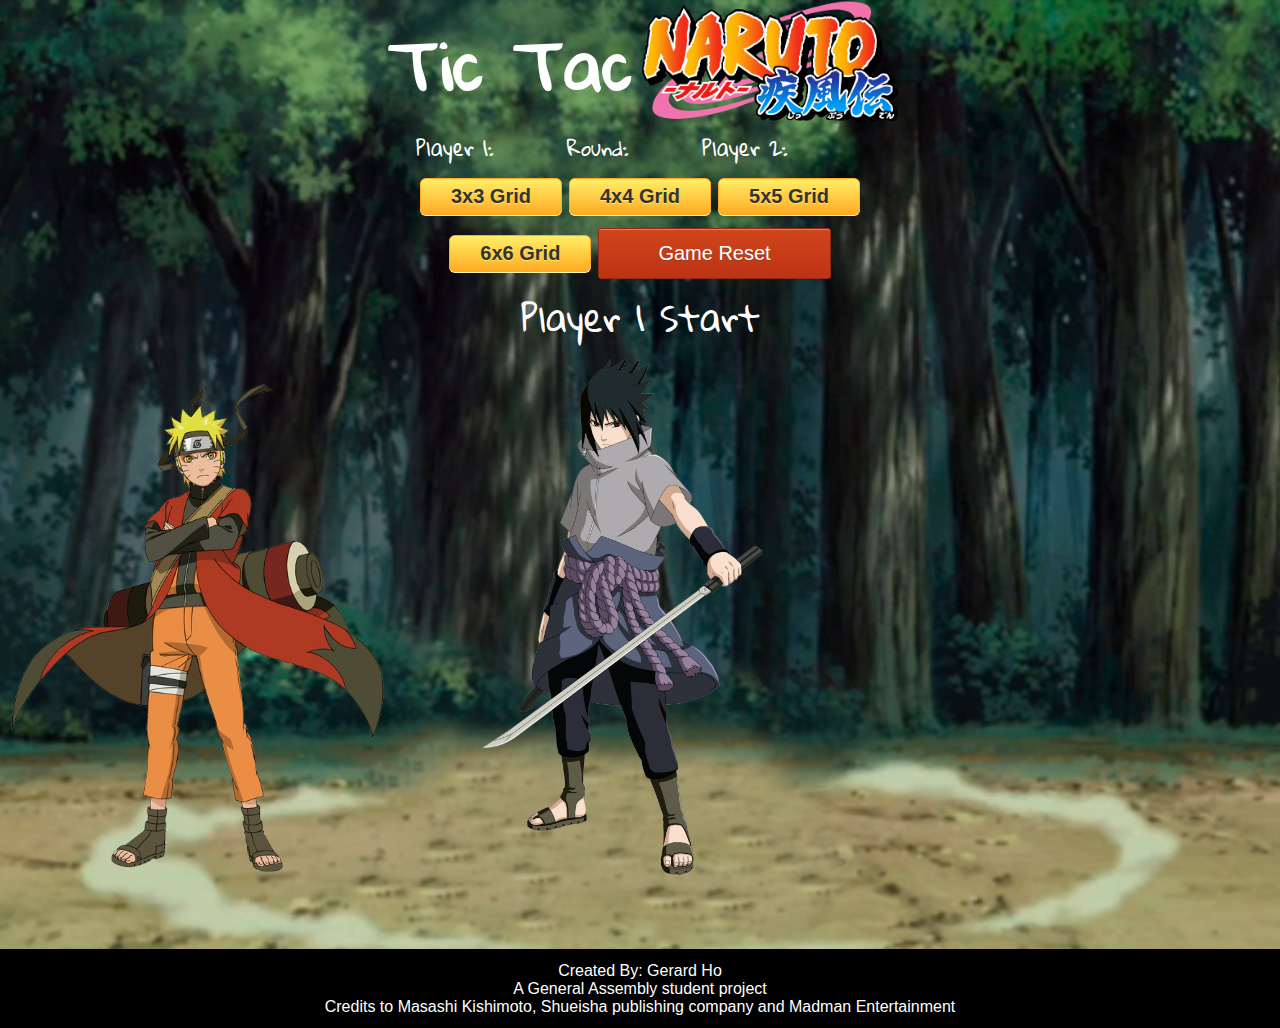
<file: index.html>
<!DOCTYPE html>
<html style="cursor: url('images/cursor2.cur'), auto;">
  <head>
    <meta charset="utf-8">
    <title>Gerard Tic Tac Toe</title>
    <link rel="stylesheet" href="style.css">
    <link href="https://fonts.googleapis.com/css?family=Gloria+Hallelujah" rel="stylesheet">
  </head>
  <body>
    <header>
      <h1 id="gameName">Tic Tac </h1>
      <img src="images/narutologo.png" alt="Toe">
    </header>
    <div class="wrapper">
      <div class="ui">
        <div class="player1 uiSize">Player 1: </div>
        <div class="rounds uiSize">Round: </div>
        <div class="player2 uiSize">Player 2: </div>
        <div class="buttonHolder">
          <button type="button" class="gridButton" id="grid3">3x3 Grid</button>
          <button type="button" class="gridButton" id="grid4">4x4 Grid</button>
          <button type="button" class="gridButton" id="grid5">5x5 Grid</button>
          <button type="button" class="gridButton" id="grid6">6x6 Grid</button>
          <button type="button" class="resetButton" id="resetGame">Game Reset</button>
          <p id="winnerText">Player 1 Start</p>
        </div>
      </div>
      <div class="sideBar">
        <img src="images/naruto.png" alt="" id="leftImage">
      </div>
      <div class="gameArea">
      </div>
      <div class="sideBar">
        <img src="images/sasuke.png" alt="" id="rightImage">
      </div>
    </div>
    <div class='divider'></div>
    <footer>
        <p>Created By: Gerard Ho</p>
        <p>A General Assembly student project</p>
        <p>Credits to Masashi Kishimoto, Shueisha publishing company and Madman Entertainment</p>
      </footer>
      <script
      src="https://code.jquery.com/jquery-3.1.1.js"
      integrity="sha256-16cdPddA6VdVInumRGo6IbivbERE8p7CQR3HzTBuELA="
      crossorigin="anonymous"></script>
      <script src="ticTacToeCheck2.js"></script>
      <script src="tictactoe3.js"></script>

  </body>
</html>
</file>
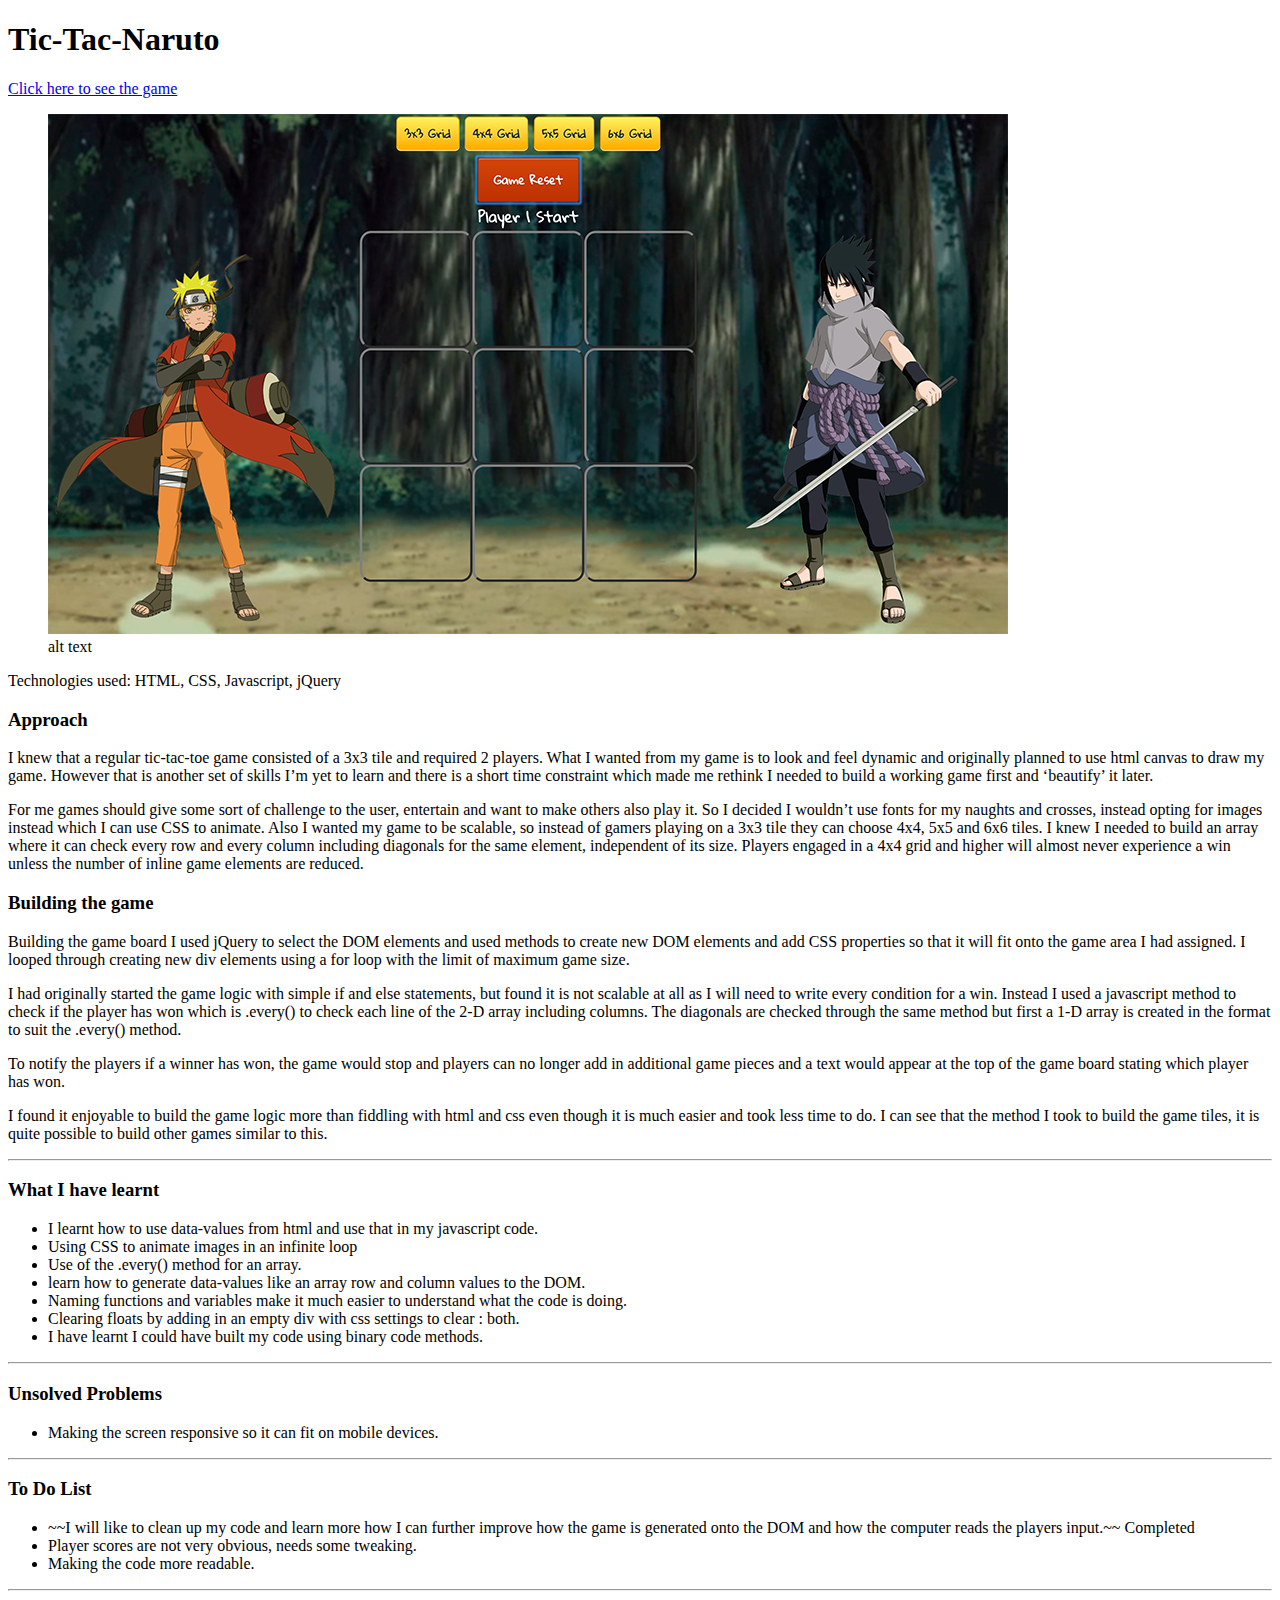
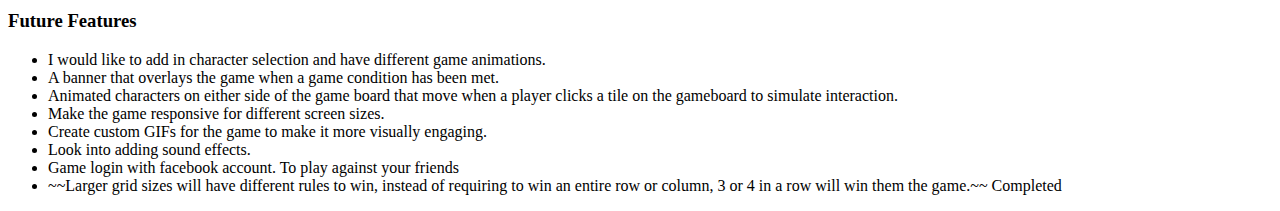
<file: readme.html>
<!DOCTYPE html>
<html>
<head>
	<meta charset="utf-8"/>
</head>
<body>
<h1 id="tic-tac-naruto">Tic-Tac-Naruto</h1>

<p><a href="https://gerardworks.github.io/GAProject1TicTacToe/">Click here to see the game</a></p>

<figure>
<img src="images/gamescreenshot.png" alt="alt text" title="Logo Title Text 1" />
<figcaption>alt text</figcaption>
</figure>

<p>Technologies used:
HTML, CSS, Javascript, jQuery</p>

<h3 id="approach">Approach</h3>

<p>I knew that a regular tic-tac-toe game consisted of a 3x3 tile and required 2 players. What I wanted from my game is to look and feel dynamic and originally planned to use html canvas to draw my game. However that is another set of skills I&#8217;m yet to learn and there is a short time constraint which made me rethink I needed to build a working game first and &#8216;beautify&#8217; it later.</p>

<p>For me games should give some sort of challenge to the user, entertain and want to make others also play it. So I decided I wouldn&#8217;t use fonts for my naughts and crosses, instead opting for images instead which I can use CSS to animate. Also I wanted my game to be scalable, so instead of gamers playing on a 3x3 tile they can choose 4x4, 5x5 and 6x6 tiles. I knew I needed to build an array where it can check every row and every column including diagonals for the same element, independent of its size. Players engaged in a 4x4 grid and higher will almost never experience a win unless the number of inline game elements are reduced.</p>

<h3 id="buildingthegame">Building the game</h3>

<p>Building the game board I used jQuery to select the DOM elements and used methods to create new DOM elements and add CSS properties so that it will fit onto the game area I had assigned.
I looped through creating new div elements using a for loop with the limit of maximum game size.</p>

<p>I had originally started the game logic with simple if and else statements, but found it is not scalable at all as I will need to write every condition for a win. Instead I used a javascript method to check if the player has won which is .every() to check each line of the 2-D array including columns. The diagonals are checked through the same method but first a 1-D array is created in the format to suit the .every() method.</p>

<p>To notify the players if a winner has won, the game would stop and players can no longer add in additional game pieces and a text would appear at the top of the game board stating which player has won.</p>

<p>I found it enjoyable to build the game logic more than fiddling with html and css even though it is much easier and took less time to do. I can see that the method I took to build the game tiles, it is quite possible to build other games similar to this.</p>

<hr />

<h3 id="whatihavelearnt">What I have learnt</h3>

<ul>
<li>I learnt how to use data-values from html and use that in my javascript code.</li>
<li>Using CSS to animate images in an infinite loop</li>
<li>Use of the .every() method for an array.</li>
<li>learn how to generate data-values like an array row and column values to the DOM.</li>
<li>Naming functions and variables make it much easier to understand what the code is doing.</li>
<li>Clearing floats by adding in an empty div with css settings to clear : both.</li>
<li>I have learnt I could have built my code using binary code methods.</li>
</ul>

<hr />

<h3 id="unsolvedproblems">Unsolved Problems</h3>

<ul>
<li>Making the screen responsive so it can fit on mobile devices.</li>
</ul>

<hr />

<h3 id="todolist">To Do List</h3>

<ul>
<li>~~I will like to clean up my code and learn more how I can further improve how the game is generated onto the DOM and how the computer reads the players input.~~ Completed</li>
<li>Player scores are not very obvious, needs some tweaking.</li>
<li>Making the code more readable.</li>
</ul>

<hr />

<h3 id="futurefeatures">Future Features</h3>

<ul>
<li>I would like to add in character selection and have different game animations.</li>
<li>A banner that overlays the game when a game condition has been met.</li>
<li>Animated characters on either side of the game board that move when a player clicks a tile on the gameboard to simulate interaction.</li>
<li>Make the game responsive for different screen sizes.</li>
<li>Create custom GIFs for the game to make it more visually engaging.</li>
<li>Look into adding sound effects.</li>
<li>Game login with facebook account. To play against your friends</li>
<li>~~Larger grid sizes will have different rules to win, instead of requiring to win an entire row or column, 3 or 4 in a row will win them the game.~~ Completed</li>
</ul>

</body>
</html>
</file>
<file: style.css>
*{
  margin: 0;
  padding: 0;
}
body{
  background-image: url(images/background.png);
  background-position: center;
  background-repeat: no-repeat;
  background-size: cover;
}
header{
  text-align: center;
}
header h1{
  display: inline-block;
  vertical-align: top;
  width: 20%;
  color: white;
  font-family: 'Gloria Hallelujah', cursive;
  font-size: 4em;
}
header img{
  display: inline-block;
  width: 20%;

}
div.ui{
  width: 35%;
  margin: 0 auto;
  color: white;
  font-family: 'Gloria Hallelujah', cursive;
}
div.player1{
  display: inline-block;
}
div.rounds{
  display: inline-block;
  margin-left: 15%;
}
div.player2{
  display: inline-block;
  margin-left: 15%;
}
div.uiSize{
  font-size: 20px;
}
div.reset{
  text-align: center;
  font-size: 20px;
}
div.reset:hover{
  font-size: 25px;
}
div.wrapper{
  width: 100%;
  height:100%;
}
div.gameArea{
  width:35%;
  height: auto;
  /*margin: 10px auto;*/
  float: left;
}
div.sideBar{
  width: 32.5%;
  float: left;
  text-align: center;
}
div.gameButton{
  position: relative;
  float:left;
  text-align: center;
  height:auto;
  border: 3px outset grey;
  box-sizing: border-box;
  border-radius: 10%;
  font-size: 80px;
}
div.first{
  position: absolute;
  top: 0;
  left: 0;
  bottom: 0;
  right: 0;
  padding: 0;
  margin: 0;
}
div.second{
  display: table;
  width: 100%;
  height: 100%;
  padding: 0;
  margin: 0;
}
div img{
  width: 100%;
  vertical-align: middle;
  padding: 0;
  margin: 0;
}
#leftImage{
  width: 100%;
}
#rightImage{
  width: 70%;
  transform: rotateY(180deg);
}
footer{
  font-family: arial;
  color: white;
  margin-top: 20px;
  padding: 1%;
  background-color: black;
  text-align: center;
}
.divider {
  clear: both;
}
div.buttonHolder{
  text-align: center;
}
.gridButton {
  margin: 10px 0;
	-moz-box-shadow: 0px 1px 0px 0px #fff6af;
	-webkit-box-shadow: 0px 1px 0px 0px #fff6af;
	box-shadow: 0px 1px 0px 0px #fff6af;
	background:-webkit-gradient(linear, left top, left bottom, color-stop(0.05, #ffec64), color-stop(1, #ffab23));
	background:-moz-linear-gradient(top, #ffec64 5%, #ffab23 100%);
	background:-webkit-linear-gradient(top, #ffec64 5%, #ffab23 100%);
	background:-o-linear-gradient(top, #ffec64 5%, #ffab23 100%);
	background:-ms-linear-gradient(top, #ffec64 5%, #ffab23 100%);
	background:linear-gradient(to bottom, #ffec64 5%, #ffab23 100%);
	filter:progid:DXImageTransform.Microsoft.gradient(startColorstr='#ffec64', endColorstr='#ffab23',GradientType=0);
	background-color:#ffec64;
	-moz-border-radius:6px;
	-webkit-border-radius:6px;
	border-radius:6px;
	border:1px solid #ffaa22;
	display:inline-block;
	cursor:pointer;
	color:#333333;
	font-family:Arial;
	font-size:20px;
	font-weight:bold;
	padding:6px 30px;
	text-decoration:none;
	text-shadow:0px 1px 0px #ffee66;
}
.gridButton:hover {
	background:-webkit-gradient(linear, left top, left bottom, color-stop(0.05, #ffab23), color-stop(1, #ffec64));
	background:-moz-linear-gradient(top, #ffab23 5%, #ffec64 100%);
	background:-webkit-linear-gradient(top, #ffab23 5%, #ffec64 100%);
	background:-o-linear-gradient(top, #ffab23 5%, #ffec64 100%);
	background:-ms-linear-gradient(top, #ffab23 5%, #ffec64 100%);
	background:linear-gradient(to bottom, #ffab23 5%, #ffec64 100%);
	filter:progid:DXImageTransform.Microsoft.gradient(startColorstr='#ffab23', endColorstr='#ffec64',GradientType=0);
	background-color:#ffab23;
}
.gridButton:active {
	position:relative;
	top:1px;
}
.resetButton {
	-moz-box-shadow:inset 0px 1px 0px 0px #cf866c;
	-webkit-box-shadow:inset 0px 1px 0px 0px #cf866c;
	box-shadow:inset 0px 1px 0px 0px #cf866c;
	background:-webkit-gradient(linear, left top, left bottom, color-stop(0.05, #d0451b), color-stop(1, #bc3315));
	background:-moz-linear-gradient(top, #d0451b 5%, #bc3315 100%);
	background:-webkit-linear-gradient(top, #d0451b 5%, #bc3315 100%);
	background:-o-linear-gradient(top, #d0451b 5%, #bc3315 100%);
	background:-ms-linear-gradient(top, #d0451b 5%, #bc3315 100%);
	background:linear-gradient(to bottom, #d0451b 5%, #bc3315 100%);
	filter:progid:DXImageTransform.Microsoft.gradient(startColorstr='#d0451b', endColorstr='#bc3315',GradientType=0);
	background-color:#d0451b;
	-moz-border-radius:3px;
	-webkit-border-radius:3px;
	border-radius:3px;
	border:1px solid #942911;
	display:inline-block;
	cursor:pointer;
	color:#ffffff;
	font-family:Arial;
	font-size:20px;
	padding:13px 59px;
	text-decoration:none;
	text-shadow:0px 1px 0px #854629;
}
.resetButton:hover {
	background:-webkit-gradient(linear, left top, left bottom, color-stop(0.05, #bc3315), color-stop(1, #d0451b));
	background:-moz-linear-gradient(top, #bc3315 5%, #d0451b 100%);
	background:-webkit-linear-gradient(top, #bc3315 5%, #d0451b 100%);
	background:-o-linear-gradient(top, #bc3315 5%, #d0451b 100%);
	background:-ms-linear-gradient(top, #bc3315 5%, #d0451b 100%);
	background:linear-gradient(to bottom, #bc3315 5%, #d0451b 100%);
	filter:progid:DXImageTransform.Microsoft.gradient(startColorstr='#bc3315', endColorstr='#d0451b',GradientType=0);
	background-color:#bc3315;
}
.resetButton:active {
	position:relative;
	top:1px;
}
#winnerText{
  font-size: 2.2em;
  color: white;
}

.animateSpinRasengan{
  animation:spin 1.5s linear infinite;
}
.animateSpinSharingan{
  animation:spin1 .5s linear infinite;
}
@keyframes spin { 100% { -webkit-transform: rotate(360deg); transform:rotate(360deg); } }
@keyframes spin1 { 100% { -webkit-transform: rotate(-360deg); transform:rotate(-360deg); } }
</file>
